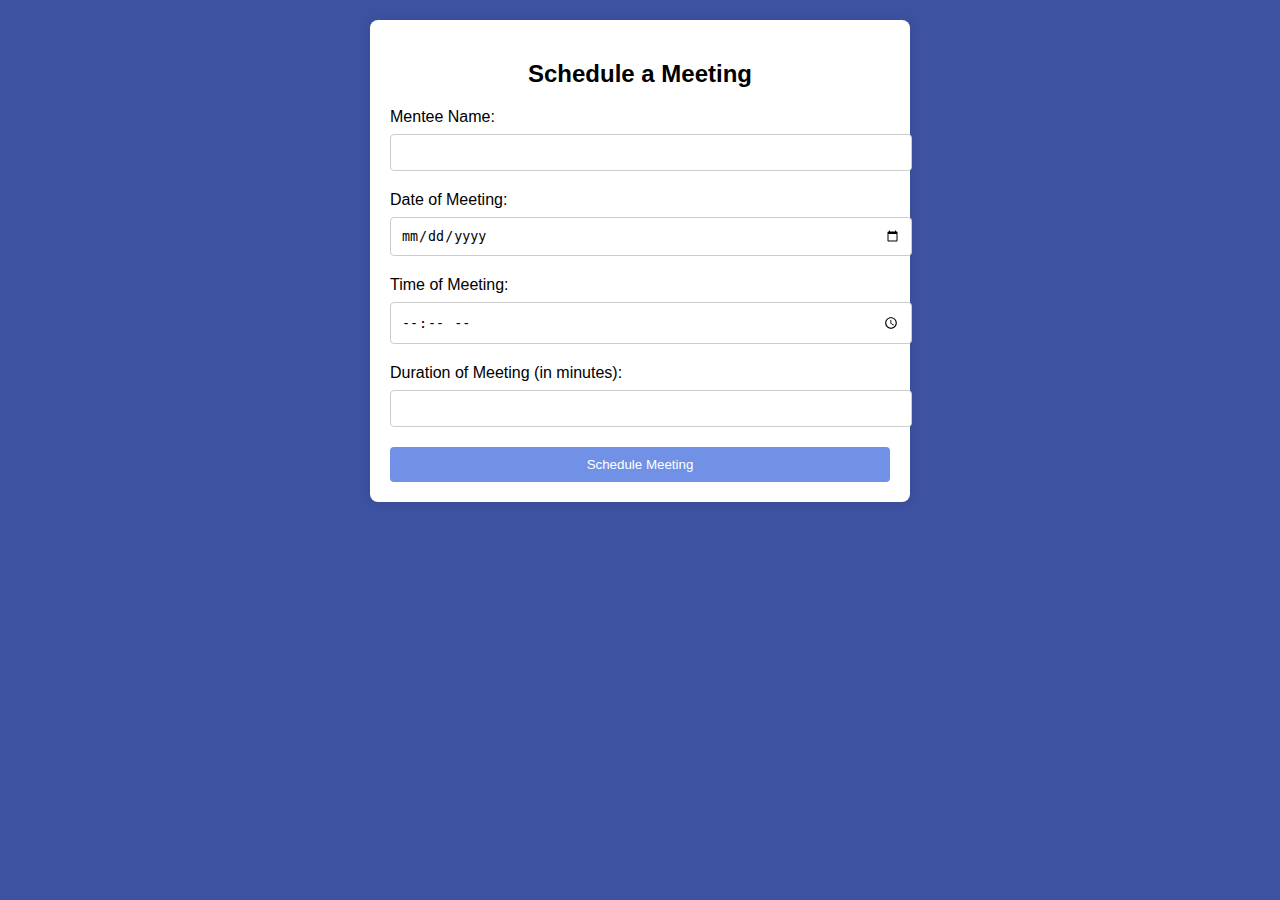
<file: members/templates/schedule.html>
<!--Srinija-->

<!DOCTYPE html>
<html lang="en">
<head>
    <meta charset="UTF-8">
    <meta name="viewport" content="width=device-width, initial-scale=1.0">
    <title>Schedule a Meeting</title>
    <style>
        body {
            font-family: Arial, sans-serif;
            margin: 0;
            padding: 20px;
            background-color: #3d52a0;
        }
        .container {
            max-width: 500px;
            margin: auto;
            background: #fff;
            padding: 20px;
            border-radius: 8px;
            box-shadow: 0 0 10px rgba(0, 0, 0, 0.1);
        }
        h2 {
            text-align: center;
            margin-bottom: 20px;
        }
        label {
            display: block;
            margin-bottom: 8px;
        }
        input[type="text"],
        input[type="date"],
        input[type="time"],
        input[type="number"] {
            width: 100%;
            padding: 10px;
            margin-bottom: 20px;
            border: 1px solid #ccc;
            border-radius: 4px;
        }
        button {
            width: 100%;
            padding: 10px;
            background-color: #7091E6;
            color: #fff;
            border: none;
            border-radius: 4px;
            cursor: pointer;
        }
        button:hover {
            background-color: #218838;
        }
    </style>
</head>
<body>
    <div class="container">
        <h2>Schedule a Meeting</h2>
        <form action="/submit-meeting" method="post">
            <label for="menteeName">Mentee Name:</label>
            <input type="text" id="menteeName" name="menteeName" required>

            <label for="meetingDate">Date of Meeting:</label>
            <input type="date" id="meetingDate" name="meetingDate" required>

            <label for="meetingTime">Time of Meeting:</label>
            <input type="time" id="meetingTime" name="meetingTime" required>

            <label for="meetingDuration">Duration of Meeting (in minutes):</label>
            <input type="number" id="meetingDuration" name="meetingDuration" required>

            <button type="submit">Schedule Meeting</button>
        </form>
    </div>
</body>
</html>
</file>
